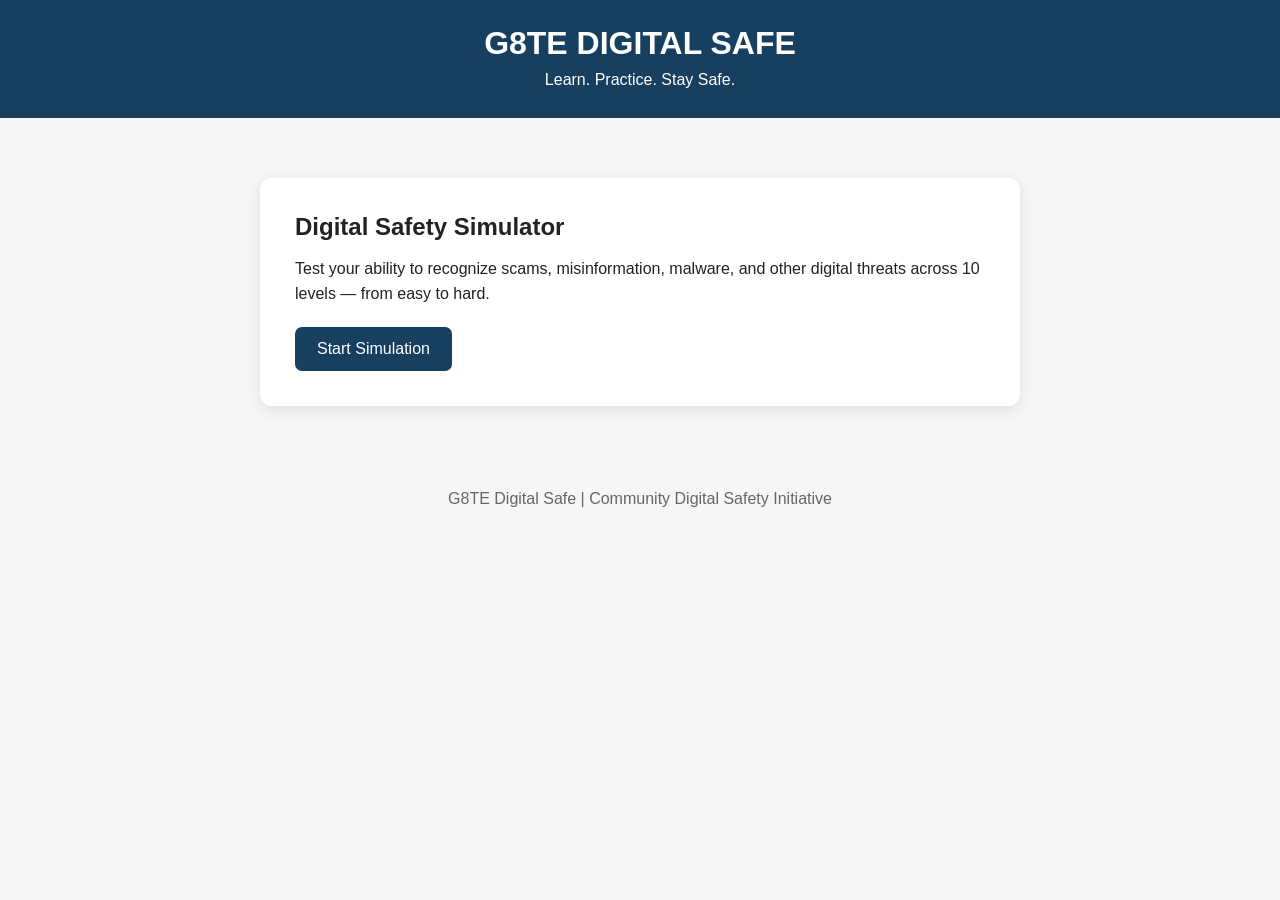
<file: simulator/index.html>
<!DOCTYPE html>
<html lang="en">
<head>
    <meta charset="UTF-8">
    <meta name="viewport" content="width=device-width, initial-scale=1.0">
    <title>G8TE Digital Safe</title>
    <link rel="stylesheet" href="style.css">
</head>

<body>

    <header>
        <h1>G8TE DIGITAL SAFE</h1>
        <p>Learn. Practice. Stay Safe.</p>
    </header>

    <main>

        <section id="home-screen" class="screen">
            <h2>Digital Safety Simulator</h2>

            <p>
                Test your ability to recognize scams, misinformation,
                malware, and other digital threats across 10 levels —
                from easy to hard.
            </p>

            <button onclick="startGame()">Start Simulation</button>
        </section>


        <section id="game-screen" class="screen hidden">

            <div class="top-bar">
                <span id="scenario-number">Level 1</span>
                <span id="score">Score: 0</span>
            </div>

            <h2 id="scenario-title"></h2>

            <div class="scenario-box">
                <p id="scenario-text"></p>
            </div>

            <h3>What would you do?</h3>

            <div id="choices"></div>

            <div id="feedback" class="feedback hidden">
                <h3 id="feedback-title"></h3>
                <p id="feedback-text"></p>
                <button id="feedback-button"></button>
            </div>

            <!-- Consequence simulation overlay: purely visual, contained inside the page.
                 No real network requests, downloads, redirects, or popups are triggered. -->
            <div id="consequence-overlay" class="consequence-overlay hidden">
                <div class="consequence-content">
                    <div id="consequence-icon" class="consequence-icon">⚠️</div>
                    <p id="consequence-line" class="consequence-line">Loading...</p>
                    <div class="consequence-bar">
                        <div class="consequence-bar-fill"></div>
                    </div>
                    <p class="consequence-tag">SIMULATION — nothing real happened to this device</p>
                </div>
            </div>

        </section>


        <section id="result-screen" class="screen hidden">

            <h2>Simulation Complete!</h2>

            <p>Your final score:</p>

            <div id="final-score"></div>

            <p id="result-message"></p>

            <button onclick="restartGame()">Try Again</button>

        </section>

    </main>

    <footer>
        <p>G8TE Digital Safe | Community Digital Safety Initiative</p>
    </footer>

    <script src="script.js"></script>

</body>
</html>
</file>
<file: simulator/style.css>
* {
    box-sizing: border-box;
    margin: 0;
    padding: 0;
}

body {
    font-family: Arial, sans-serif;
    background: #f4f6f8;
    color: #222;
    min-height: 100vh;
}

header {
    background: #173f5f;
    color: white;
    text-align: center;
    padding: 25px;
}

header h1 {
    margin-bottom: 5px;
}

main {
    max-width: 800px;
    margin: 40px auto;
    padding: 20px;
}

.screen {
    background: white;
    padding: 35px;
    border-radius: 12px;
    box-shadow: 0 4px 15px rgba(0, 0, 0, 0.1);
    position: relative;
    overflow: hidden;
}

.hidden {
    display: none;
}

h2 {
    margin-bottom: 15px;
}

p {
    line-height: 1.6;
}

button {
    border: none;
    background: #173f5f;
    color: white;
    padding: 13px 22px;
    border-radius: 7px;
    cursor: pointer;
    font-size: 16px;
    margin-top: 20px;
}

button:hover {
    opacity: 0.85;
}

.top-bar {
    display: flex;
    justify-content: space-between;
    margin-bottom: 25px;
    font-weight: bold;
}

.scenario-box {
    background: #f1f3f5;
    border-left: 5px solid #173f5f;
    padding: 20px;
    margin: 20px 0;
    border-radius: 5px;
    white-space: pre-line;
}

.choice {
    display: block;
    width: 100%;
    text-align: left;
    background: white;
    color: #222;
    border: 2px solid #ddd;
    margin: 10px 0;
}

.choice:hover {
    background: #f1f3f5;
}

.choice:disabled {
    cursor: default;
    opacity: 0.7;
}

.feedback {
    margin-top: 25px;
    padding: 20px;
    border-radius: 8px;
    background: #eef5ff;
}

.feedback.wrong {
    background: #fdecec;
}

#final-score {
    font-size: 40px;
    font-weight: bold;
    margin: 20px 0;
}

footer {
    text-align: center;
    padding: 20px;
    color: #666;
}


/* ===================== CONSEQUENCE SIMULATION OVERLAY =====================
   This is a purely visual effect rendered inside the page. It never opens
   real popups, never navigates the browser, and never downloads or executes
   anything. It exists only to make the "what could happen" moment feel more
   real before showing the safe, factual explanation.
============================================================================ */

.consequence-overlay {
    position: absolute;
    inset: 0;
    background: rgba(10, 15, 25, 0.94);
    color: #fff;
    display: flex;
    align-items: center;
    justify-content: center;
    z-index: 50;
    padding: 30px;
}

.consequence-overlay.hidden {
    display: none;
}

.consequence-content {
    text-align: center;
    max-width: 420px;
}

.consequence-icon {
    font-size: 54px;
    margin-bottom: 15px;
}

.consequence-line {
    font-size: 18px;
    font-weight: bold;
    min-height: 50px;
    line-height: 1.4;
}

.consequence-bar {
    width: 100%;
    height: 10px;
    background: rgba(255, 255, 255, 0.15);
    border-radius: 5px;
    margin: 20px 0 10px;
    overflow: hidden;
}

.consequence-bar-fill {
    height: 100%;
    width: 0%;
    background: #e63946;
    transition: width 0.85s ease;
}

.consequence-tag {
    margin-top: 15px;
    font-size: 12px;
    letter-spacing: 0.5px;
    text-transform: uppercase;
    color: #9fd8a3;
    font-weight: bold;
}

/* Animation variants, applied as an extra class on the overlay */

.consequence-overlay.shake .consequence-content {
    animation: cs-shake 0.5s ease-in-out infinite;
}

.consequence-overlay.glitch .consequence-content {
    animation: cs-glitch 0.35s steps(2, end) infinite;
}

.consequence-overlay.pulse .consequence-icon {
    animation: cs-pulse 0.7s ease-in-out infinite;
}

.consequence-overlay.flicker {
    animation: cs-flicker 0.6s steps(2, end) infinite;
}

@keyframes cs-shake {
    0%, 100% { transform: translateX(0); }
    25% { transform: translateX(-6px); }
    75% { transform: translateX(6px); }
}

@keyframes cs-glitch {
    0% { transform: translate(0, 0); filter: hue-rotate(0deg); }
    50% { transform: translate(2px, -2px); filter: hue-rotate(20deg); }
    100% { transform: translate(-2px, 2px); filter: hue-rotate(0deg); }
}

@keyframes cs-pulse {
    0%, 100% { transform: scale(1); }
    50% { transform: scale(1.15); }
}

@keyframes cs-flicker {
    0%, 100% { opacity: 1; }
    50% { opacity: 0.85; }
}
</file>
